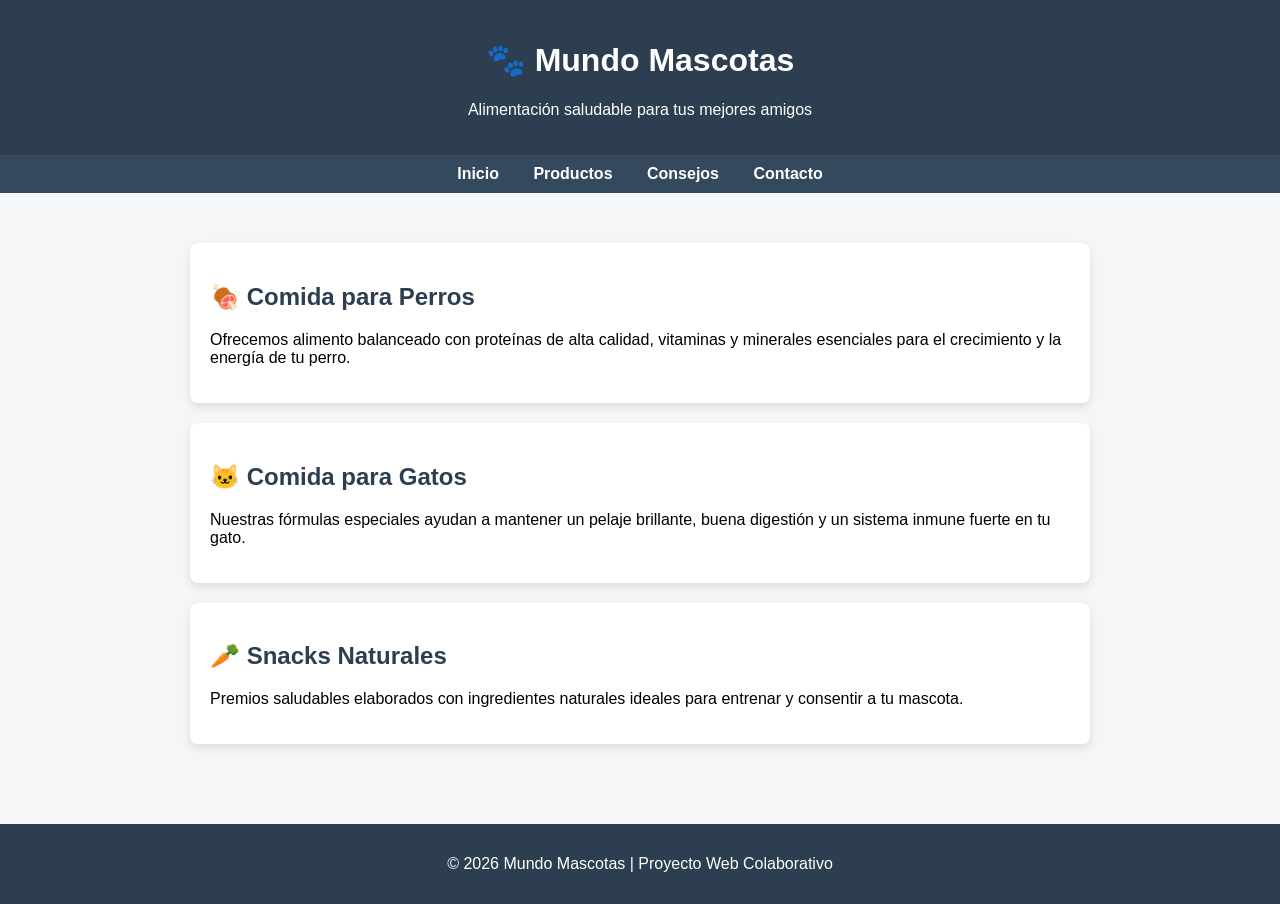
<file: index.html>
<!DOCTYPE html>
<html lang="es">
<head>
    <meta charset="UTF-8">
    <title>Comida para Mascotas</title>
    <meta name="viewport" content="width=device-width, initial-scale=1.0">
    <link rel="stylesheet" href="styles/main.css">
   
</head>

<body>

<header>
    <h1>🐾 Mundo Mascotas</h1>
    <p>Alimentación saludable para tus mejores amigos</p>
</header>

<nav>
    <a href="index.html">Inicio</a>
    <a href="Productos.html">Productos</a>
    <a href="#">Consejos</a>
    <a href="#">Contacto</a>
</nav>

<section>

    <div class="card">
        <h2>🍖 Comida para Perros</h2>
        <p>Ofrecemos alimento balanceado con proteínas de alta calidad, vitaminas y minerales esenciales para el crecimiento y la energía de tu perro.</p>

    </div>

    <div class="card">
        <h2>🐱 Comida para Gatos</h2>
        <p>Nuestras fórmulas especiales ayudan a mantener un pelaje brillante, buena digestión y un sistema inmune fuerte en tu gato.</p>
        
    </div>

    <div class="card">
        <h2>🥕 Snacks Naturales</h2>
        <p>Premios saludables elaborados con ingredientes naturales ideales para entrenar y consentir a tu mascota.</p>
    
    </div>

</section>

<footer>
    <p>© 2026 Mundo Mascotas | Proyecto Web Colaborativo</p>
</footer>

</body>
</html>
</file>
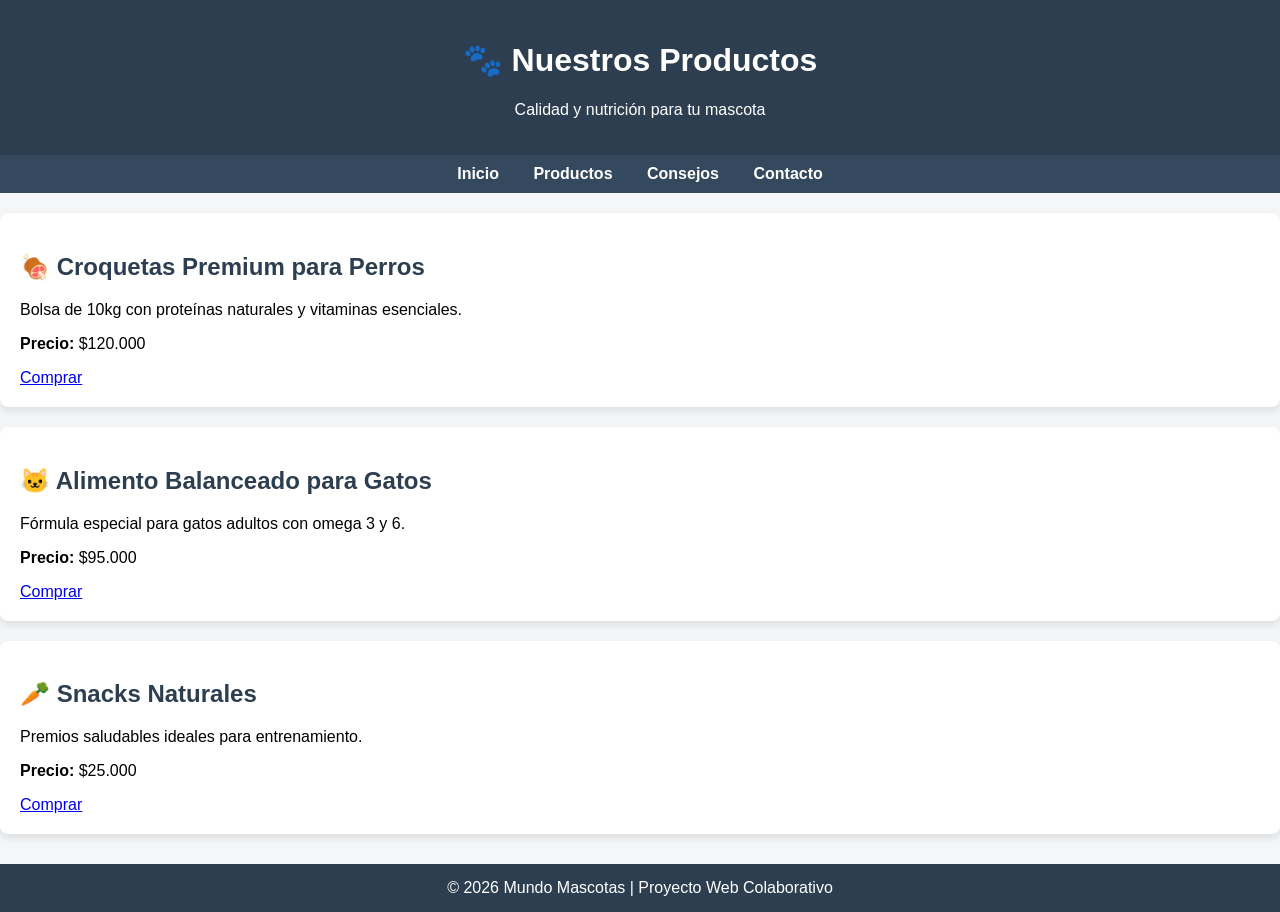
<file: Productos.html>
<!DOCTYPE html>
<html lang="es">
<head>
    <meta charset="UTF-8">
    <title>Productos - Mundo Mascotas</title>
    <link rel="stylesheet" href="styles/main.css">
</head>
<body>

<header>
    <h1>🐾 Nuestros Productos</h1>
    <p>Calidad y nutrición para tu mascota</p>
</header>

<nav>
    <a href="index.html">Inicio</a>
    <a href="Productos.html">Productos</a>
    <a href="#">Consejos</a>
    <a href="#">Contacto</a>
</nav>

<div class="container">

    <div class="card">
        <h2>🍖 Croquetas Premium para Perros</h2>
        <p>Bolsa de 10kg con proteínas naturales y vitaminas esenciales.</p>
        <p><strong>Precio:</strong> $120.000</p>
        <a href="#" class="btn">Comprar</a>
    </div>

    <div class="card">
        <h2>🐱 Alimento Balanceado para Gatos</h2>
        <p>Fórmula especial para gatos adultos con omega 3 y 6.</p>
        <p><strong>Precio:</strong> $95.000</p>
        <a href="#" class="btn">Comprar</a>
    </div>

    <div class="card">
        <h2>🥕 Snacks Naturales</h2>
        <p>Premios saludables ideales para entrenamiento.</p>
        <p><strong>Precio:</strong> $25.000</p>
        <a href="#" class="btn">Comprar</a>
    </div>

</div>

<footer>
    © 2026 Mundo Mascotas | Proyecto Web Colaborativo
</footer>

</body>
</html>
</file>
<file: styles/main.css>
body {
            margin: 0;
            font-family: Arial, sans-serif;
            background-color: #f4f6f8;
        }

        header {
            background-color: #2c3e50;
            color: white;
            text-align: center;
            padding: 20px;
        }

        nav {
            background-color: #34495e;
            padding: 10px;
            text-align: center;
        }

        nav a {
            color: white;
            margin: 0 15px;
            text-decoration: none;
            font-weight: bold;
        }

        section {
            padding: 30px;
            max-width: 900px;
            margin: auto;
        }

        .card {
            background: white;
            padding: 20px;
            margin: 20px 0;
            border-radius: 8px;
            box-shadow: 0 4px 8px rgba(0,0,0,0.1);
        }

        h2 {
            color: #2c3e50;
        }

        footer {
            background-color: #2c3e50;
            color: white;
            text-align: center;
            padding: 15px;
            margin-top: 30px;
        }

        button {
            background-color: #27ae60;
            color: white;
            border: none;
            padding: 10px 15px;
            border-radius: 5px;
            cursor: pointer;
        }

    button:hover {
        background-color: #219150;
    }
</file>
